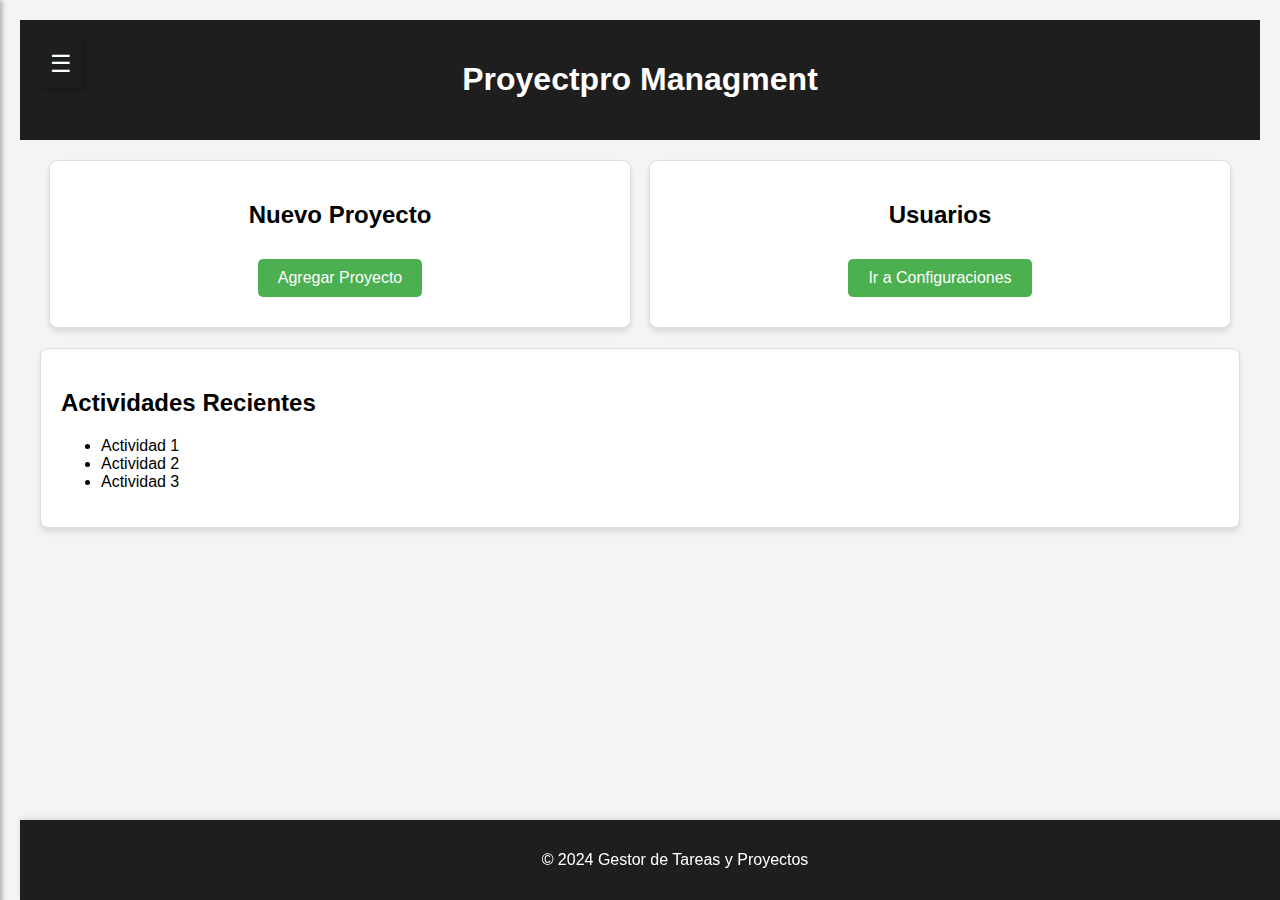
<file: Home/Home.html>
<!DOCTYPE html>
<html lang="es">
<head>
    <meta charset="UTF-8">
    <meta name="viewport" content="width=device-width, initial-scale=1.0">
    <title>Gestor de Tareas y Proyectos</title>
    <link rel="stylesheet" href="Homecss.css">
</head>
<body>
    <div class="sidebar" id="sidebar">
        <button class="close-btn" onclick="toggleSidebar()">&#9776;</button>
        <nav>
            <ul>
                <li><a href="#">Inicio</a></li>
                <li><a href='../Proyectos/Proyectos.html'>Proyectos</a></li>
                <li><a href="../Configuraciones/User/User.html">Usuarios</a></li>
            </ul>
        </nav>
    </div>
    <div class="main-content">
        <header>
            <button class="open-btn" onclick="toggleSidebar()">&#9776;</button>
            <h1>Proyectpro Managment</h1>
        </header>
        <main>
            <section class="options">
                <div class="option">
                    <h2>Nuevo Proyecto</h2>
                    <button onclick="window.location.href='../Proyectos/Proyectos.html'">Agregar Proyecto</button>
                </div>
                <div class="option">
                    <h2>Usuarios</h2>
                    <button onclick="window.location.href='../Configuraciones/User/User.html'">Ir a Configuraciones</button>
                </div>
            </section>
            <section class="recent-activities">
                <h2>Actividades Recientes</h2>
                <ul>
                    <li>Actividad 1</li>
                    <li>Actividad 2</li>
                    <li>Actividad 3</li>
                </ul>
            </section>
        </main>
        <footer>
            <p>&copy; 2024 Gestor de Tareas y Proyectos</p>
        </footer>
    </div>
    <script src="home.js"></script>
</body>
</html>
</file>
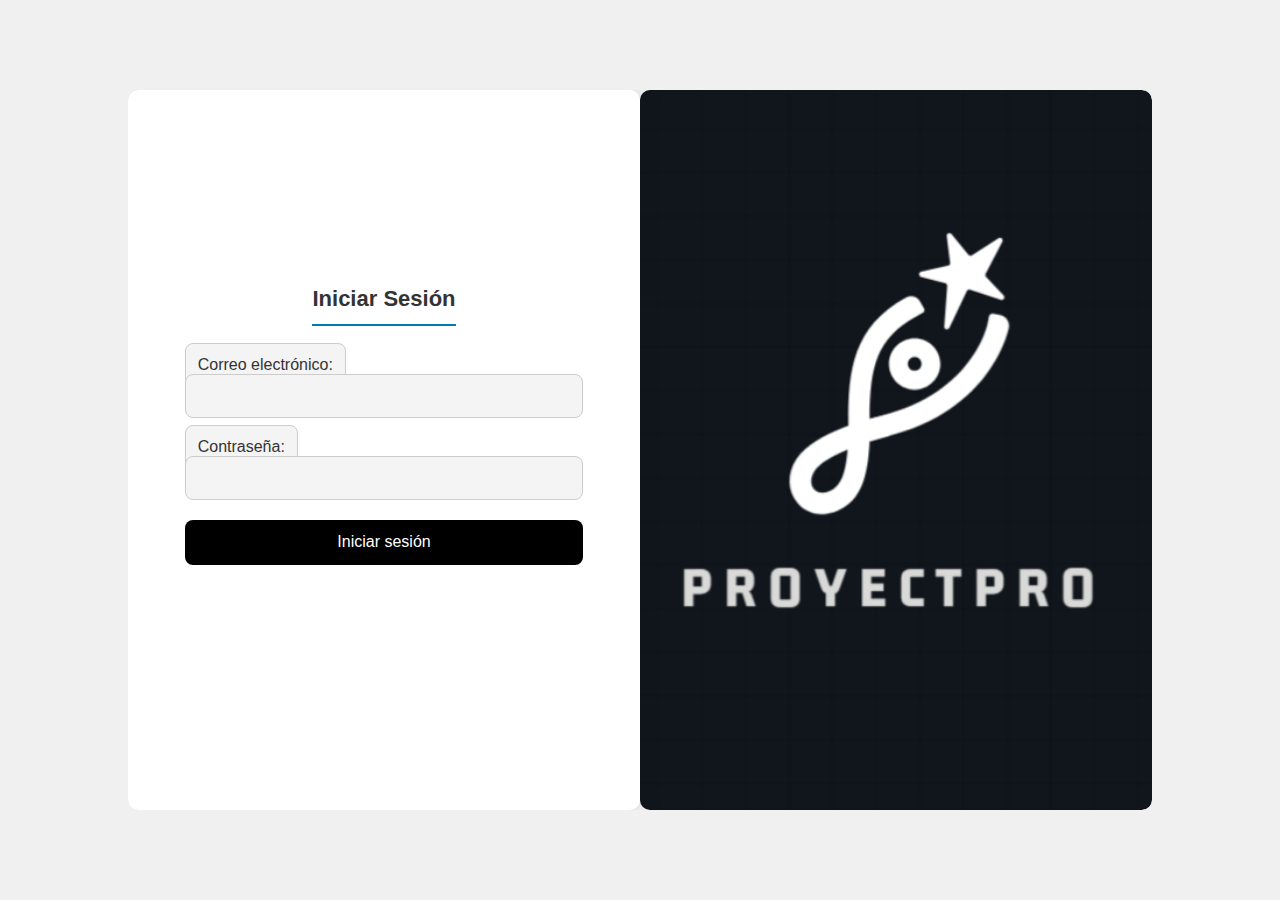
<file: Login/inicio.html>
<!DOCTYPE html>
<html lang="es">
<head>
    <meta charset="UTF-8">
    <meta name="viewport" content="width=device-width, initial-scale=1.0">
    <title>Login</title>
    <link rel="stylesheet" href="style.css"> <!-- Asegúrate de enlazar tu CSS aquí -->
    <script src="login.js" defer></script>
</head>
<body>
    <div class="container">
        <div class="form-login">
            <h5>Iniciar Sesión</h5>
            <form id="loginForm">
                <label for="email" class="controls">Correo electrónico:</label>
                <input type="email" id="email" name="email" class="controls" required>
                <br>
                <label for="password" class="controls">Contraseña:</label>
                <input type="password" id="password" name="password" class="controls" required>
                <br>
                <button type="submit" class="buttons">Iniciar sesión</button>
            </form>
            <p id="response"></p>
        </div>
        <div class="image-section"></div> <!-- Esta es la sección de la imagen -->
    </div>
</body>
</html>
</file>
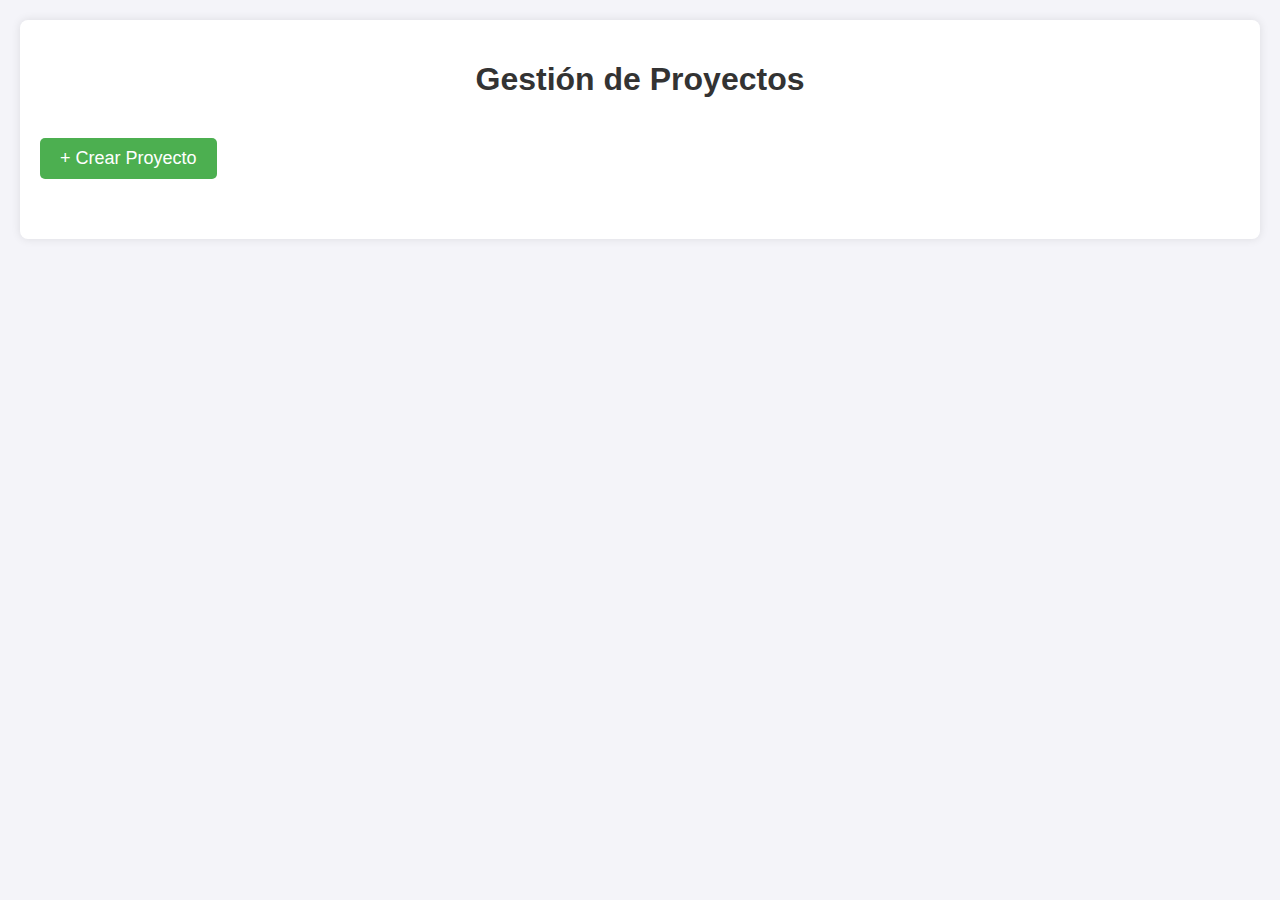
<file: Proyectos/Proyectos.html>
<!DOCTYPE html>
<html lang="es">

<head>
  <meta charset="UTF-8">
  <meta name="viewport" content="width=device-width, initial-scale=1.0">
  <title>Gestión de Proyectos</title>
  <link rel="stylesheet" href="Proyectos.css">
</head>

<body>
  <div class="container">
    <h1>Gestión de Proyectos</h1>

    <!-- Botón para crear un nuevo proyecto -->
    <button id="crearProyectoBtn" class="crear-proyecto-btn">+ Crear Proyecto</button>

    <!-- Formulario para crear un proyecto -->
    <div id="formularioCrearProyecto" class="formulario" style="display: none;">
      <h3>Crear Proyecto</h3>
      <form id="formProyecto">
        <label for="nombre">Nombre del Proyecto:</label>
        <input type="text" id="nombre" required>

        <label for="usuariosCrear">Usuarios del Proyecto:</label>
        <select id="usuariosCrear" multiple></select>
        
        <div class="form-buttons">
          <button type="submit">Crear</button>
          <button type="button" id="cancelarCrearProyecto">Cancelar</button>
        </div>
      </form>
    </div>

    <!-- Formulario para actualizar un proyecto -->
    <div id="formularioActualizarProyecto" class="formulario" style="display: none;">
      <h3>Actualizar Proyecto</h3>
      <form id="formActualizarProyecto">
        <input type="hidden" id="idProyecto">

        <label for="nombreActualizar">Nombre del Proyecto:</label>
        <input type="text" id="nombreActualizar" required>

        <label for="usuariosActualizar">Usuarios del Proyecto:</label>
        <select id="usuariosActualizar" multiple></select>

        <div class="form-buttons">
          <button type="submit">Actualizar</button>
          <button type="button" id="cancelarActualizarProyecto">Cancelar</button>
        </div>
      </form>
    </div>

    <!-- Lista de proyectos -->
    <div id="proyectosList" class="proyectos-list">
      <!-- Proyectos cargados dinámicamente -->
    </div>
  </div>

  <script src="Proyectos.js"></script>
</body>

</html>
</file>
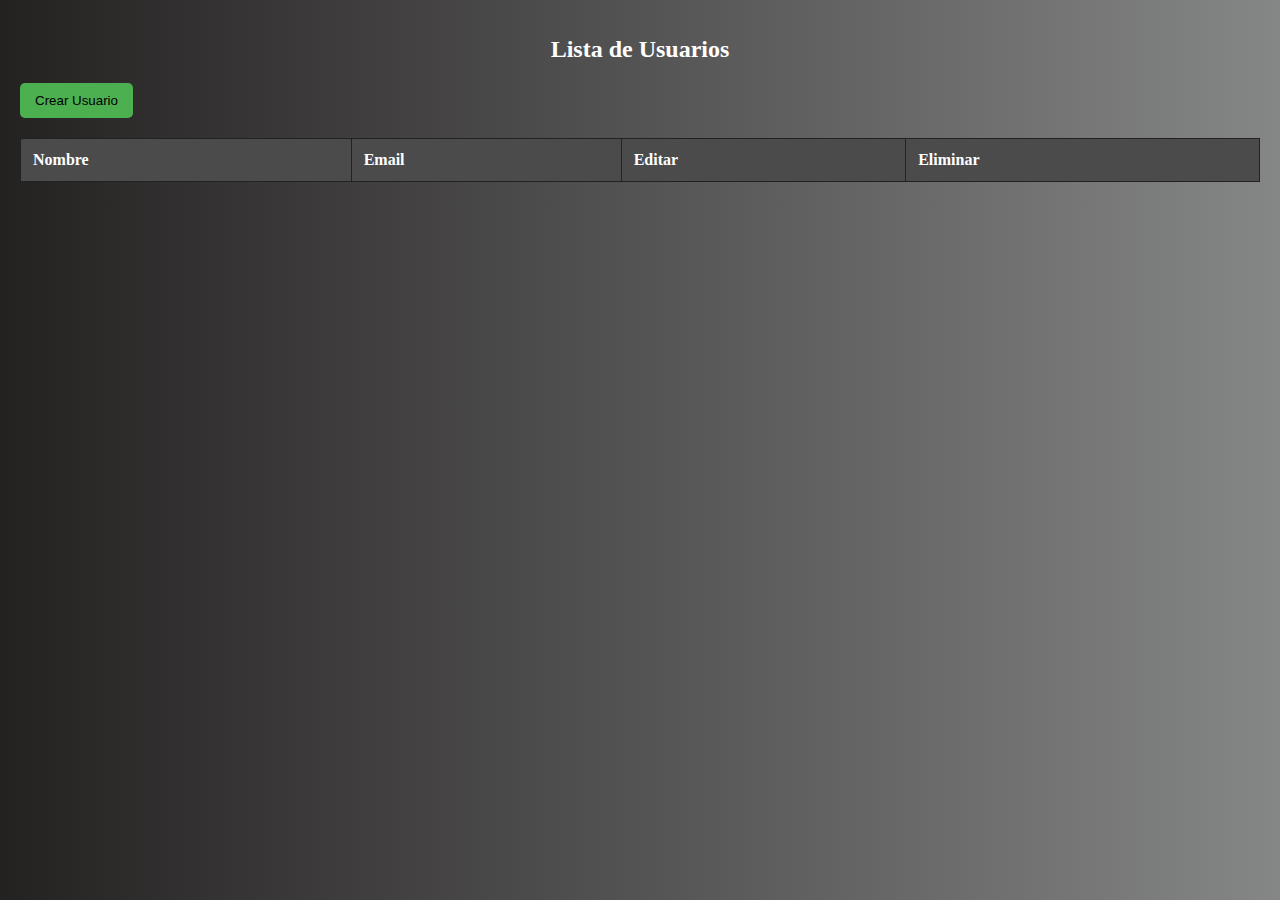
<file: Configuraciones/User/User.html>
<!DOCTYPE html>
<html lang="en">
<head>
    <meta charset="UTF-8">
    <meta name="viewport" content="width=device-width, initial-scale=1.0">
    <link href="Users.css" rel="stylesheet">
    <title>Users</title>
</head>
<body>
    <div class="header">
        <h1>Lista de Usuarios</h1>
    </div>

    <div>
        <button class="create-user-btn" onclick="crearUsuario()">Crear Usuario</button>
    </div>
    
    <div id="message-container"></div> <!-- Contenedor para mensajes -->

    <table id="users-table">
        <thead>
            <tr>
                <th>Nombre</th>
                <th>Email</th>
                <th>Editar</th>
                <th>Eliminar</th>
            </tr>
        </thead>
        <tbody id="users-table-body">
            <!-- Aquí se insertarán los usuarios -->
        </tbody>
    </table>

    <script src="users.js"></script>
</body>
</html>
</file>
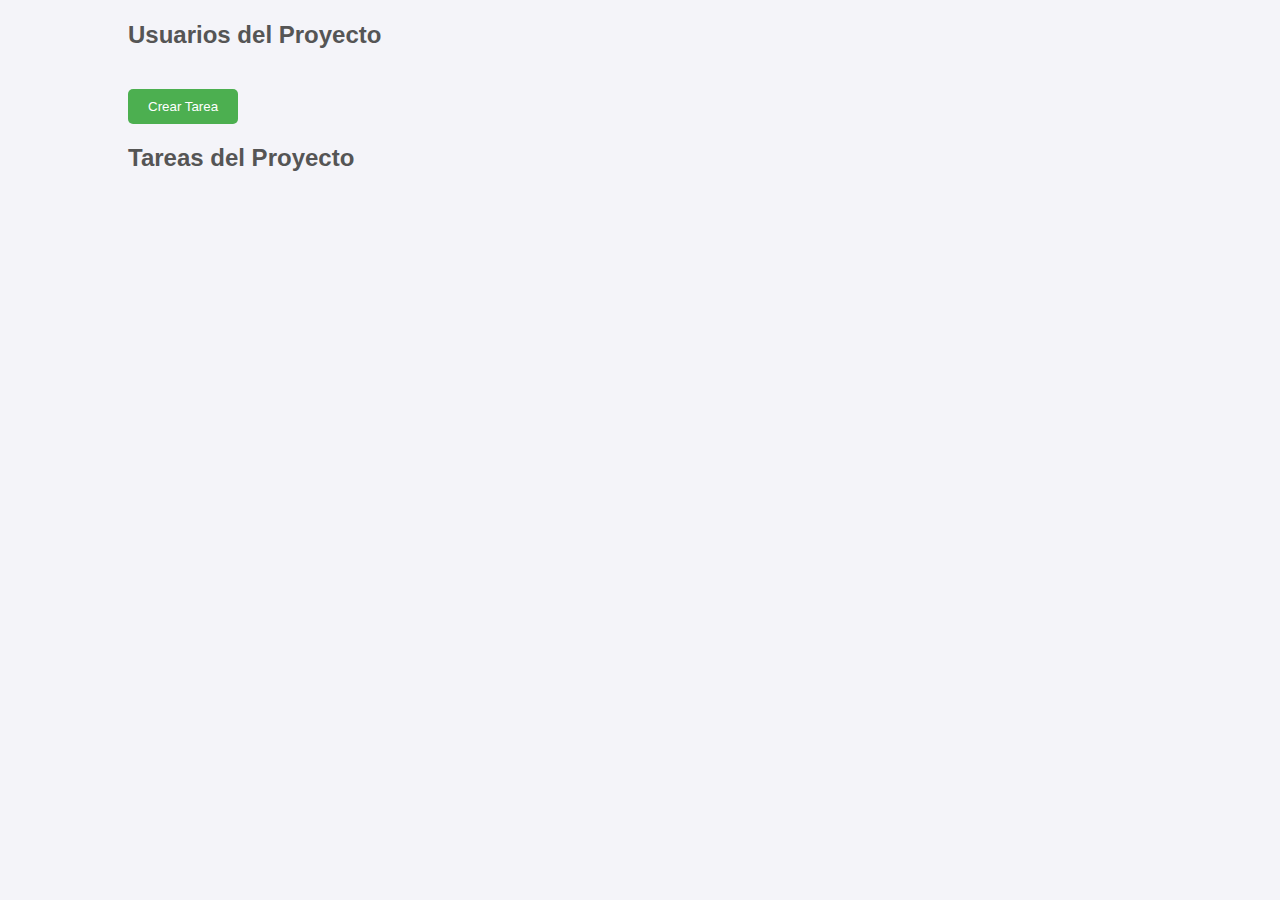
<file: Proyectos/DetallesProyecto/Tareas.html>
<!DOCTYPE html>
<html lang="es">
<head>
    <meta charset="UTF-8">
    <meta name="viewport" content="width=device-width, initial-scale=1.0">
    <title>Gestión de Proyecto</title>
    <link rel="stylesheet" href="Tareas.css">
</head>
<body>
    <div class="container">
        <h1><span id="nombreProyecto"></span></h1>

        <!-- Lista de Usuarios -->
        <section>
            <h2>Usuarios del Proyecto</h2>
            <ul id="usuariosList"></ul>
        </section>

        <!-- Botón para mostrar el formulario de tarea -->
        <button id="mostrarFormularioBtn">Crear Tarea</button>

        <!-- Formulario para Crear Tarea (oculto por defecto) -->
        <div id="formularioTarea" style="display:none;">
            <h2>Crear Nueva Tarea</h2>
            <form id="crearTareaForm">
                <label for="nombreTarea">Nombre:</label>
                <input type="text" id="nombreTarea" name="nombreTarea" required><br>

                <label for="descripcionTarea">Descripción:</label>
                <input type="text" id="descripcionTarea" name="descripcionTarea" required><br>

                <label for="fechaInicio">Fecha Inicio:</label>
                <input type="date" id="fechaInicio" name="fechaInicio" required><br>

                <label for="fechaFin">Fecha Fin:</label>
                <input type="date" id="fechaFin" name="fechaFin" required><br>

                <button type="submit">Crear Tarea</button>
                <button type="button" id="cancelarCrearTarea">Cancelar</button>
            </form>
        </div>

        <!-- Formulario para Actualizar Tarea (oculto por defecto) -->
        <div id="formularioActualizarTarea" style="display:none;">
            <h2>Actualizar Tarea</h2>
            <form id="actualizarTareaForm">
                <input type="hidden" id="tareaId" name="tareaId">
                
                <label for="nombreTareaActualizar">Nombre:</label>
                <input type="text" id="nombreTareaActualizar" name="nombreTarea" required><br>
        
                <label for="descripcionTareaActualizar">Descripción:</label>
                <input type="text" id="descripcionTareaActualizar" name="descripcionTarea" required><br>
        
                <label for="fechaInicioActualizar">Fecha Inicio:</label>
                <input type="date" id="fechaInicioActualizar" name="fechaInicio" required><br>
        
                <label for="fechaFinActualizar">Fecha Fin:</label>
                <input type="date" id="fechaFinActualizar" name="fechaFin" required><br>
        
                <label for="responsablesActualizar">Responsables:</label>
                <select id="responsablesActualizar" name="responsables" multiple></select>
        
                <label for="estadoActualizar">Estado:</label>
                <select id="estadoActualizar" required>
                    <option value="abierta">Abierta</option>
                    <option value="cerrada">Cerrada</option>
                    <option value="pendiente">Pendiente</option>
                </select>
        
                <button type="submit">Actualizar Tarea</button>
                <button type="button" id="cancelarActualizarTarea">Cancelar</button>
            </form>
        </div>

        <!-- Lista de Tareas -->
        <section>
            <h2>Tareas del Proyecto</h2>
            <ul id="tareasList"></ul>
        </section>
    </div>

    <script src="Tareas.js"></script>
</body>
</html>
</file>
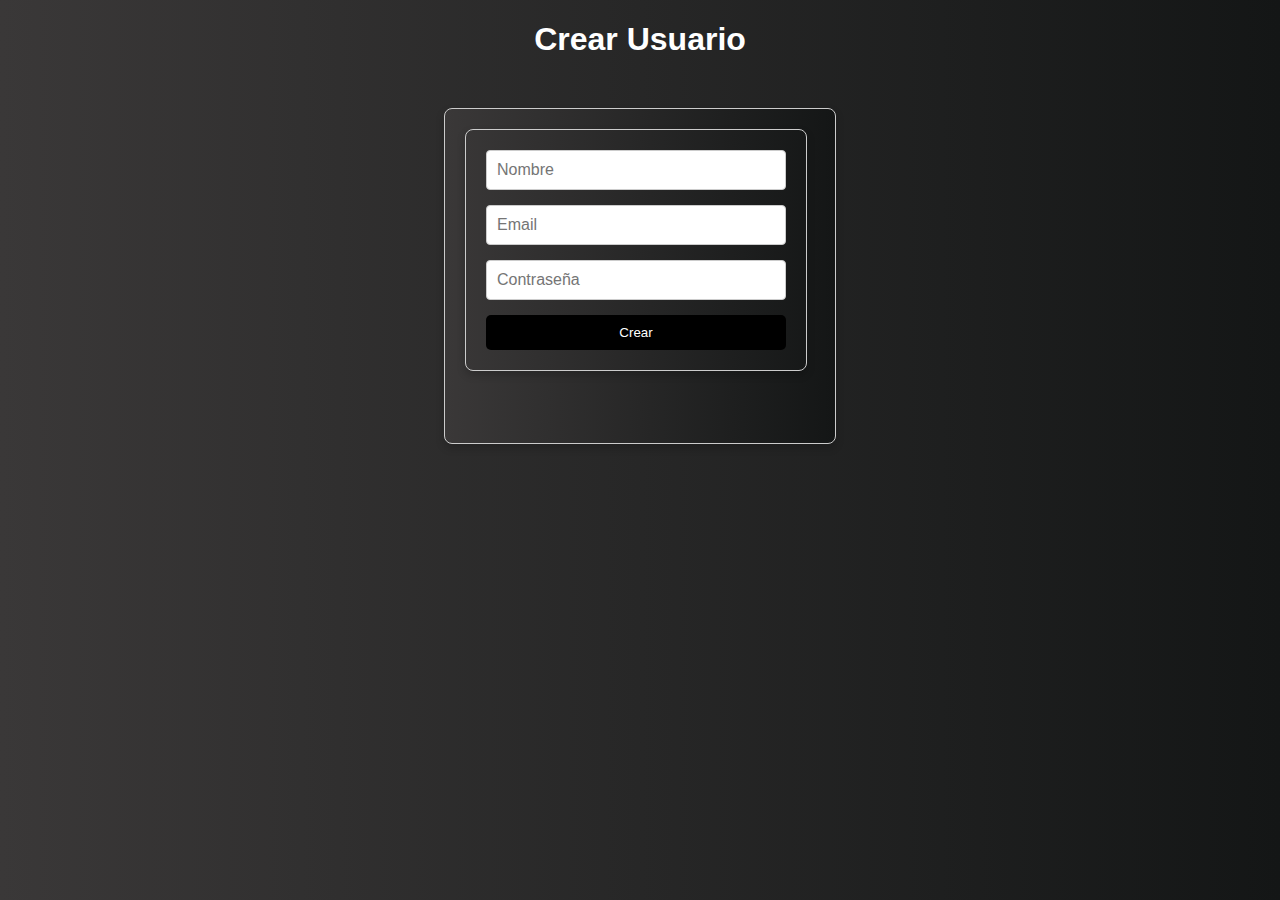
<file: Configuraciones/User/Createuser/createUser.html>
<!DOCTYPE html>
<html lang="en">
<head>
    <meta charset="UTF-8">
    <meta name="viewport" content="width=device-width, initial-scale=1.0">
    <title>Creacion Usuario</title>
    <link rel="stylesheet" href="createUser.css">
    <script src="createUser.js"></script>
</head>
<body>
    <h1>Crear Usuario</h1>
    <div class="Form-create-users">
        <form id="Create-user" method="post">
            <input type="text" id="Name" placeholder="Nombre" required>
            <input type="email" id="Email" placeholder="Email" required>
            <input type="password" id="Password" placeholder="Contraseña" required>
        </select>
            <button type="submit">Crear</button>
            
        </form>
        <p id="response"></p>
</div>
</body>
</html>
</file>
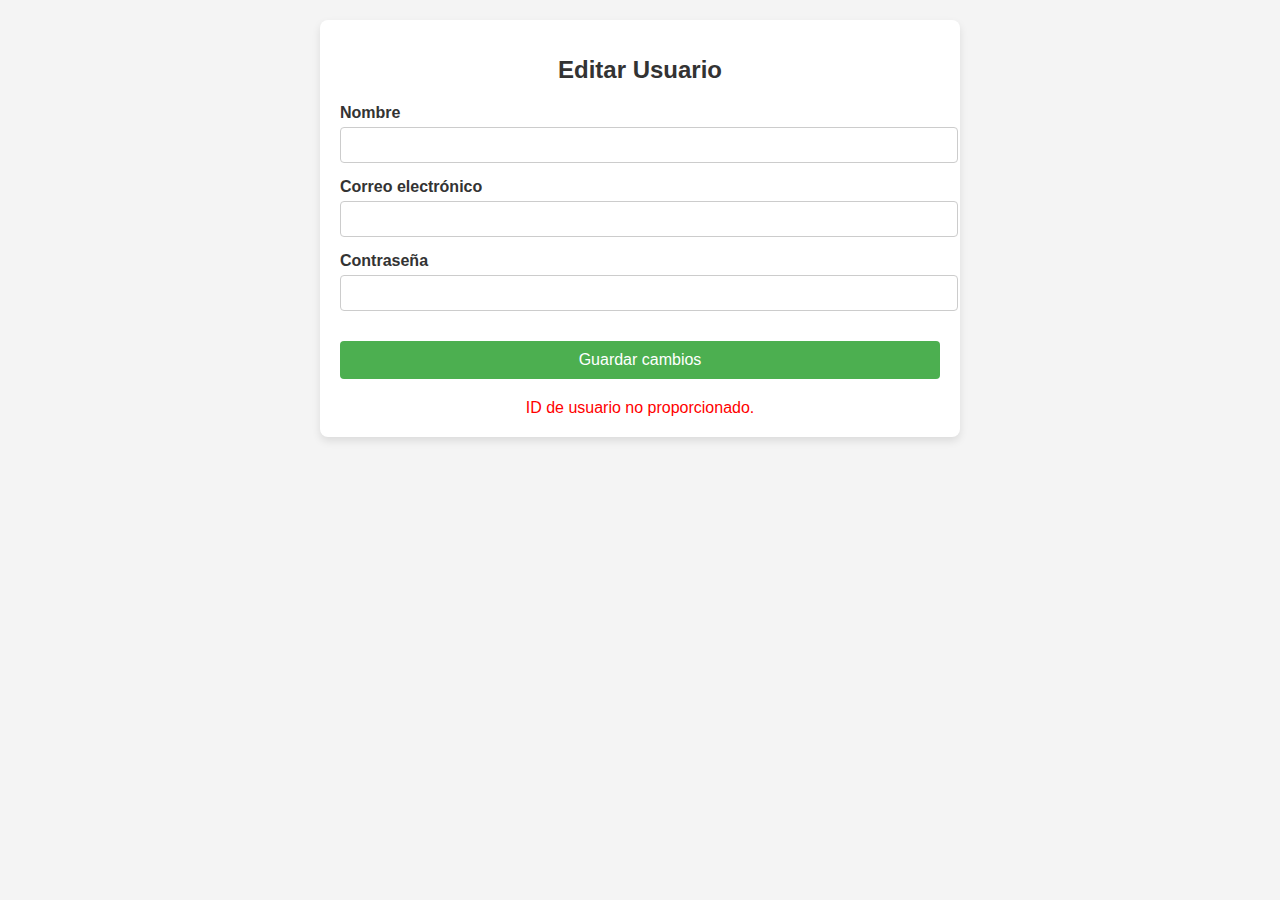
<file: Configuraciones/User/editar/editar.html>
<!DOCTYPE html>
<html lang="es">
<head>
    <meta charset="UTF-8">
    <meta name="viewport" content="width=device-width, initial-scale=1.0">
    <title>Editar Usuario</title>
    <link href="editar.css" rel="stylesheet"> <!-- Vincula el archivo CSS -->
</head>
<body>
    <div class="container">
        <div class="header">
            <h1>Editar Usuario</h1>
        </div>

        <form id="edit-user-form">
            <div class="form-group">
                <label for="name">Nombre</label>
                <input type="text" id="name" name="name" required>
            </div>

            <div class="form-group">
                <label for="email">Correo electrónico</label>
                <input type="email" id="email" name="email" required>
            </div>

            <div class="form-group">
                <label for="password">Contraseña</label>
                <input type="password" id="password" name="password" required>
            </div>

            <button type="submit">Guardar cambios</button>
        </form>

        <div id="message-container"></div> <!-- Contenedor para mensajes -->

    </div>

    <script src="editar.js"></script> <!-- Vincula el archivo JS -->
</body>
</html>
</file>
<file: Home/Homecss.css>
/* CSS */

body {
    font-family: 'Arial', sans-serif;
    margin: 0;
    padding: 0;
    background-color: #f4f4f4;
    overflow-x: hidden;
}

h1 {
    text-align: center;
}

.sidebar {
    height: 100%;
    width: 250px;
    position: fixed;
    top: 0;
    left: -250px; /* Oculto por defecto */
    background-color: #1e1e1e;
    color: white;
    transition: transform 0.3s ease;
    padding-top: 20px;
    box-shadow: 2px 0 5px rgba(0, 0, 0, 0.3);
    overflow-y: auto;
    z-index: 1000;
}

.sidebar.active {
    left: 0; /* Muestra la barra lateral cuando tenga la clase active */
}

.sidebar .close-btn {
    font-size: 24px;
    background: none;
    border: none;
    color: white;
    cursor: pointer;
    position: absolute;
    top: 20px;
    right: 20px;
}

.sidebar nav {
    margin-top: 60px; /* Para que no se sobreponga al botón de cerrar */
}

.sidebar nav ul {
    list-style: none;
    padding: 0;
    margin: 0;
}

.sidebar nav ul li {
    border-bottom: 1px solid #333;
}

.sidebar nav ul li a {
    display: block;
    padding: 15px 20px;
    color: white;
    text-decoration: none;
    font-size: 18px;
}

.sidebar nav ul li a:hover {
    background-color: #575757;
}

.main-content {
    margin-left: 0; /* Sin margen por defecto */
    transition: margin-left 0.3s ease;
    padding: 20px;
}

.main-content.sidebar-active {
    margin-left: 250px; /* Mueve el contenido hacia la derecha cuando el sidebar está activo */
}

header {
    background-color: #1e1e1e;
    color: white;
    padding: 20px;
    position: relative;
}

.open-btn {
    font-size: 24px;
    background: #1e1e1e;
    border: none;
    color: white;
    cursor: pointer;
    position: absolute;
    top: 20px;
    left: 20px;
    padding: 10px;
    border-radius: 5px;
    box-shadow: 2px 2px 5px rgba(0, 0, 0, 0.3);
    z-index: 1000;
}

main {
    padding: 20px;
}

.options {
    display: flex;
    justify-content: space-around;
    margin-bottom: 20px;
}

.option {
    background-color: #ffffff;
    border: 1px solid #ddd;
    border-radius: 8px;
    padding: 20px;
    text-align: center;
    width: 45%;
    box-shadow: 0 4px 6px rgba(0, 0, 0, 0.1);
}

.option button {
    background-color: #4CAF50;
    border: none;
    color: white;
    padding: 10px 20px;
    text-align: center;
    text-decoration: none;
    display: inline-block;
    font-size: 16px;
    margin: 10px 2px;
    cursor: pointer;
    border-radius: 5px;
}

.recent-activities {
    background-color: #ffffff;
    border: 1px solid #ddd;
    border-radius: 8px;
    padding: 20px;
    box-shadow: 0 4px 6px rgba(0, 0, 0, 0.1);
}

footer {
    background-color: #1e1e1e;
    color: white;
    text-align: center;
    padding: 15px;
    position: fixed;
    width: 100%;
    bottom: 0;
    box-shadow: 0 -2px 5px rgba(0, 0, 0, 0.1);
}
</file>
<file: Proyectos/Proyectos.css>
/* --- Estilos Generales --- */
body {
  font-family: Arial, sans-serif;
  background-color: #f4f4f9;
  padding: 20px;
  margin: 0;
}
/* Estilo para los enlaces de proyectos */
.proyecto-enlace {
  color: #000000; /* Color original del enlace */
  text-decoration: none; /* Quitar subrayado */
}

/* Estilo para los enlaces visitados */
.proyecto-enlace:visited {
  color: #000000; /* Mantener el mismo color (puedes cambiarlo si prefieres otro) */
  text-decoration: none; /* Quitar la línea debajo */
}

.container {
  max-width: 1200px;
  margin: 0 auto;
  padding: 20px;
  background-color: #fff;
  border-radius: 8px;
  box-shadow: 0 0 10px rgba(0, 0, 0, 0.1);
}

h1 {
  text-align: center;
  color: #333;
  margin-bottom: 20px;
}

/* Botones */
button {
  padding: 10px 20px;
  background-color: #4CAF50;
  color: white;
  border: none;
  border-radius: 5px;
  cursor: pointer;
  font-size: 16px;
  margin: 20px 0;
}

button:hover {
  background-color: #45a049;
}

button:disabled {
  background-color: #cccccc;
  cursor: not-allowed;
}

/* Formularios */
.formulario {
  display: none;
  margin-top: 20px;
  padding: 20px;
  background-color: #fff;
  border-radius: 8px;
  box-shadow: 0 0 10px rgba(0, 0, 0, 0.1);
}

form {
  display: flex;
  flex-direction: column;
}

form input,
form textarea,
form select {
  margin-bottom: 15px;
  padding: 10px;
  border: 1px solid #ccc;
  border-radius: 5px;
  font-size: 16px;
}

form textarea {
  resize: vertical;
  min-height: 80px;
}

form button {
  background-color: #007bff;
  color: white;
  border: none;
  border-radius: 5px;
  padding: 10px;
  cursor: pointer;
}

form button[type="button"] {
  background-color: #f44336;
  color: white;
}

form button:hover {
  opacity: 0.9;
}

/* Estilo para la lista de proyectos */
.proyectos-list {
  margin-top: 20px;
}

.proyectos-grid {
  display: grid;
  grid-template-columns: repeat(auto-fill, minmax(300px, 1fr));
  gap: 15px;
}

.proyecto-card {
  background-color: #fff;
  padding: 20px;
  border-radius: 8px;
  box-shadow: 0 0 10px rgba(0, 0, 0, 0.1);
  display: flex;
  flex-direction: column;
  justify-content: space-between;
}

.proyecto-name {
  font-size: 18px;
  font-weight: bold;
  margin-bottom: 10px;
  color: #333;
}

.proyecto-description {
  font-size: 14px;
  margin-bottom: 15px;
  color: #666;
}

/* Estilos para el campo de usuarios */
label[for="Usuarios"],
label[for="usuariosActualizar"] {
  font-size: 16px;
  color: #333;
  margin-bottom: 8px;
  display: block;
}

#Usuarios,
#usuariosActualizar {
  width: 100%;
  padding: 10px;
  border: 1px solid #ccc;
  border-radius: 5px;
  font-size: 16px;
  background-color: #fff;
  box-sizing: border-box;
  min-height: 120px; /* Altura mínima para mostrar varias opciones */
  resize: vertical; /* Permite redimensionar el campo verticalmente */
}

/* Estilo de las opciones dentro del select */
#Usuarios option,
#usuariosActualizar option {
  padding: 5px;
  font-size: 16px;
}

#Usuarios:focus,
#usuariosActualizar:focus {
  border-color: #007bff;
  outline: none;
}

/* Estilo para los botones de crear y cancelar */
.crear-proyecto-btn {
  background-color: #4CAF50;
  font-size: 18px;
}

.crear-proyecto-btn:hover {
  background-color: #45a049;
}

button[type="button"] {
  background-color: #f44336;
}

button[type="button"]:hover {
  background-color: #d32f2f;
}

/* Estilo para los botones de Proyecto (Editar y Eliminar) */
.proyecto-buttons {
  display: flex;
  justify-content: space-between;
}


/* Estilos para los botones dentro de los formularios */
.form-buttons {
  display: flex;
  justify-content: space-between;
  margin-top: 15px;
}

.form-buttons button {
  padding: 10px 20px;
  border-radius: 5px;
  font-size: 16px;
  cursor: pointer;
}

.form-buttons button[type="submit"] {
  background-color: #4CAF50;
  color: white;
}

.form-buttons button[type="button"] {
  background-color: #f44336;
  color: white;
}

.form-buttons button:hover {
  opacity: 0.9;
}

.form-buttons button[type="submit"]:hover {
  background-color: #45a049;
}

.form-buttons button[type="button"]:hover {
  background-color: #d32f2f;
}

.proyecto-buttons button {
  padding: 8px 12px;
  font-size: 14px;
  border-radius: 5px;
  cursor: pointer;
  border: none;
}

.proyecto-buttons .editar {
  background-color: #007bff;
  color: white;
}

.proyecto-buttons .editar:hover {
  background-color: #0056b3;
}

.proyecto-buttons .eliminar {
  background-color: #f44336;
  color: white;
}

.proyecto-buttons .eliminar:hover {
  background-color: #d32f2f;
}
</file>
<file: Configuraciones/User/Users.css>
body {
    font-family:"OpenSans";
    margin: 0;
    padding: 20px;
    background: linear-gradient(to right, #242121, #858686); /* Degradado de izquierda a derecha */
}

.header {
    display: flexbox;
    justify-content: space-between;
    align-items: center;
    margin-bottom: 20px;
}

h1 {
    font-size: 24px;
    color: #ffffff;
    text-align: center;
}

.create-user-btn {
    background-color: #4CAF50;
    color: rgb(0, 0, 0);
    padding: 10px 15px;
    border: none;
    border-radius: 5px;
    cursor: pointer;
}

.create-user-btn:hover {
    background-color: #53ff5b;
    color: #000000;
}

table {
    width: 100%;
    border-collapse: collapse ;
    margin-top: 20px;
}

table, th, td {
    border: 1px solid #222222;
    
}

th, td {
    padding: 12px;
    text-align: left;
}

td{
    color: white;
}

th {
    background-color: #4b4b4b;
    color: #fffefe;
    border-radius: 1%;
}


.user-card button {
    margin-top: 10px;
    background-color: #007bff;
    color: white;
    border: none;
    padding: 10px;
    border-radius: 5px;
    cursor: pointer;
    transition: background-color 0.3s;
}

.user-card button:hover {
    background-color: #0056b3;
    color: #000000;

}


th .Editar{
    cursor: pointer;
}

th .Eliminar{
    cursor: pointer;
}
</file>
<file: Proyectos/DetallesProyecto/Tareas.css>
body {
    font-family: Arial, sans-serif;
    background-color: #f4f4f9;
    margin: 0;
    padding: 0;
}

.container {
    width: 80%;
    margin: 20px auto;
}


/* Estilos para el contenedor de tareas */
#tareasList {
    list-style-type: none; /* Elimina los puntos de la lista */
    padding: 0;
    margin: 20px;
}

#tareasList li {
    background-color: #f4f4f9; /* Color de fondo suave */
    border-radius: 8px; /* Bordes redondeados */
    margin-bottom: 15px; /* Espacio entre las tareas */
    padding: 20px; /* Espacio interno */
    box-shadow: 0 2px 10px rgba(0, 0, 0, 0.1); /* Sombra suave */
    transition: transform 0.3s ease-in-out; /* Efecto de transición para hover */
}

/* Efecto al pasar el ratón sobre cada tarea */
#tareasList li:hover {
    transform: translateY(-5px); /* Mueve la tarea hacia arriba */
    box-shadow: 0 4px 15px rgba(0, 0, 0, 0.2); /* Aumenta la sombra */
}

/* Estilos para el nombre de la tarea */
#tareasList li strong {
    font-size: 1.2em; /* Aumenta el tamaño del texto */
    color: #4CAF50; /* Color verde para el nombre */
    display: block; /* Hace que el nombre ocupe toda la línea */
    margin-bottom: 10px; /* Espacio debajo del nombre */
}

/* Estilos para la descripción de la tarea */
#tareasList li p {
    font-size: 1em;
    color: #555555; /* Color gris para el texto */
    margin: 5px 0;
}

/* Estilo para las fechas */
#tareasList li .fechas {
    font-size: 0.9em;
    color: #888888; /* Color gris claro para las fechas */
}

/* Estilo para el estado de la tarea */
#tareasList li .estado {
    font-size: 1em;
    font-weight: bold;
    color: #FF5722; /* Color anaranjado para el estado */
    margin-top: 10px;
}





h1 {
    text-align: center;
    color: #333;
}

h2 {
    color: #555;
}

#usuariosList, #tareasList {
    list-style-type: none;
    padding: 0;
}

#usuariosList li, #tareasList li {
    background-color: #fff;
    padding: 10px;
    margin-bottom: 8px;
    border-radius: 5px;
    box-shadow: 0 2px 4px rgba(0, 0, 0, 0.1);
}

button {
    padding: 10px 20px;
    background-color: #4CAF50;
    color: white;
    border: none;
    border-radius: 5px;
    cursor: pointer;
    margin-top: 20px;
}

button:hover {
    background-color: #45a049;
}

#formularioTarea {
    margin-top: 30px;
    background-color: #fff;
    padding: 20px;
    border-radius: 5px;
    box-shadow: 0 2px 4px rgba(0, 0, 0, 0.1);
}



/* Estilo para el formulario de actualización */
#formularioActualizarTarea {
    margin-top: 30px;
    background-color: #f9f9f9;
    padding: 20px;
    border-radius: 5px;
    box-shadow: 0 2px 4px rgba(0, 0, 0, 0.1);
    max-width: 600px;
    margin: 20px auto;
}

#formularioActualizarTarea h2 {
    text-align: center;
    margin-bottom: 20px;
}

#formularioActualizarTarea label {
    font-weight: bold;
    margin-bottom: 5px;
    display: block;
}

#formularioActualizarTarea input,
#formularioActualizarTarea textarea,
#formularioActualizarTarea select {
    width: 100%;
    padding: 10px;
    margin-bottom: 15px;
    border: 1px solid #ccc;
    border-radius: 5px;
}

#formularioActualizarTarea button {
    padding: 10px 20px;
    background-color: #007BFF;
    color: white;
    border: none;
    border-radius: 5px;
    cursor: pointer;
    margin-right: 10px;
}

#formularioActualizarTarea button:hover {
    background-color: #0056b3;
}

#formularioActualizarTarea button[type="button"] {
    background-color: #6c757d;
}

#formularioActualizarTarea button[type="button"]:hover {
    background-color: #5a6268;
}


form {
    display: flex;
    flex-direction: column;
}

form input, form select {
    margin-bottom: 10px;
    padding: 8px;
    border-radius: 5px;
    border: 1px solid #ccc;
}

form button {
    background-color: #007bff;
}

#cancelarCrearTarea
{
    background-color: red;
}

form button:hover {
    background-color: #0056b3;
}
</file>
<file: Configuraciones/User/Createuser/createUser.css>
body {
    font-family: Arial, sans-serif;
    background: linear-gradient(to right, #3a3838, #141616); /* Degradado de izquierda a derecha */
}

h1 {
    text-align: center;
    color: #ffffff;
}

.Form-create-users {
    display: flex;
    flex-direction: column;
    padding: 20px;
    border: 1px solid #ccc;
    border-radius: 8px;
    box-shadow: 0 4px 8px rgba(0, 0, 0, 0.2);
    width: 350px; /* Ancho de la ventana emergente */
    margin: 50px auto; /* Centrado vertical y horizontal */
    background: linear-gradient(to right, #3a3838, #141616); /* Degradado de izquierda a derecha */
}

select {
    padding: 8px; /* Disminuir el padding para reducir el tamaño interno */
    border: 1px solid #ccc; /* Borde gris claro */
    border-radius: 4px; /* Bordes redondeados */
    margin: 7px 0 15px 0; /* Espaciado entre campos */
    background-color: #ffffff; /* Fondo blanco */
    color: #333; /* Color del texto */
    font-size: 14px; /* Disminuir el tamaño de fuente para que sea más pequeño */
    cursor: pointer; /* Cambiar el cursor al pasar sobre el select */
    height: auto; /* Ajustar la altura automáticamente */
}

/* Estilo para cuando el select está enfocado */
select:focus {
    border-color: #1b1919; /* Color del borde al enfocar */
    outline: none; /* Eliminar el contorno por defecto */
    box-shadow: 0 0 5px rgba(27, 25, 25, 0.5); /* Sombra sutil al enfocar */
}

/* Opcional: Estilo para las opciones dentro del select */
option {
    padding: 5px; /* Espaciado interno para opciones */
    background-color: #ffffff; /* Fondo blanco */
    color: #333; /* Color del texto */
}

/* Cambiar el fondo de las opciones al pasar el mouse */
option:hover {
    background-color: #f0f0f0; /* Fondo gris claro */
}

.Form-create-users p {
    height: 25px;
    text-align: center;
    margin-top: 10px; /* Espacio superior para separar del formulario */
    font-size: 14px; /* Tamaño de fuente del mensaje */
    color: #ffffff;
    font-size: 17px;
}

#Create-user {
    display: flex;
    flex-direction: column;
    padding: 20px;
    border: 1px solid #ccc;
    border-radius: 8px;
    box-shadow: 0 4px 8px rgba(0, 0, 0, 0.2);
    width: 300px; /* Ancho de la ventana emergente */
}

label {
    margin-bottom: 5px;
    width: 80%;
}

input[type="text"],
input[type="email"],
input[type="password"] { /* Asegúrate de que el selector sea correcto aquí */
    padding: 10px;
    border: 1px solid #ccc;
    border-radius: 4px;
    margin-bottom: 15px; /* Espaciado entre campos */
    font-size: 16px; /* Tamaño de fuente mayor para mejor legibilidad */
    height: auto; /* Ajustar la altura automáticamente */
}

input[type="text"]:focus,
input[type="email"]:focus,
input[type="password"]:focus {
    border-color: #1b1919; /* Color del borde al enfocar */
}

button {
    padding: 10px;
    background-color: #000000; /* Color de fondo del botón */
    color: white;
    border: none;
    border-radius: 5px;
    cursor: pointer;
}

button:hover {
    background-color: #ffffff; /* Color al pasar el mouse */
    color: #000000;
}
</file>
<file: Configuraciones/User/editar/editar.css>
/* Estilos generales */
body {
    font-family: Arial, sans-serif;
    margin: 0;
    padding: 0;
    background-color: #f4f4f4;
}

.container {
    width: 100%;
    max-width: 600px;
    margin: 20px auto;
    background-color: white;
    padding: 20px;
    border-radius: 8px;
    box-shadow: 0 4px 8px rgba(0, 0, 0, 0.1);
}

.header {
    text-align: center;
    margin-bottom: 20px;
}

h1 {
    font-size: 24px;
    color: #333;
}

.form-group {
    margin-bottom: 15px;
}

label {
    display: block;
    font-weight: bold;
    color: #333;
}

input {
    width: 100%;
    padding: 8px;
    font-size: 16px;
    margin-top: 5px;
    border: 1px solid #ccc;
    border-radius: 4px;
}

button {
    width: 100%;
    padding: 10px;
    background-color: #4CAF50;
    color: white;
    font-size: 16px;
    border: none;
    border-radius: 4px;
    cursor: pointer;
    margin-top: 15px;
}

button:hover {
    background-color: #45a049;
}

#message-container {
    margin-top: 20px;
    text-align: center;
    color: #ff0000;
}
</file>
<file: Login/style.css>
/* Reseteo de márgenes y rellenos para todos los elementos */
* {
  margin: 0;
  padding: 0;
  box-sizing: border-box;
}

/* Estilo general del cuerpo de la página */
body {
  font-family: Arial, sans-serif;
  display: flex;
  justify-content: center;
  align-items: center;
  height: 100vh;
  background-color: #f0f0f0;
  margin: 0;
}

/* Contenedor principal que tendrá dos secciones */
.container {
  display: flex;
  width: 80%;
  height: 80vh;
  max-width: 1200px;
  border-radius: 10px;
  overflow: hidden;
}

/* Estilo de la sección izquierda donde estará el formulario */
.form-login {
  width: 50%; /* Se ocupa la mitad del contenedor */
  background-color: white;
  padding: 40px;
  box-shadow: 0px 0px 20px rgba(0, 0, 0, 0.1);
  border-radius: 10px;
  display: flex;
  flex-direction: column;
  justify-content: center;
  align-items: center;
  z-index: 1;
}

.form-login h5 {
  margin: 0;
  text-align: center;
  height: 40px;
  margin-bottom: 30px;
  border-bottom: 2px solid #017bab;
  font-size: 22px;
  color: #333;
}

/* Estilo para los campos de entrada */
.controls {
  width: 100%;
  padding: 12px;
  margin-bottom: 20px;
  background-color: #f4f4f4;
  border: 1px solid #ccc;
  border-radius: 8px;
  font-size: 16px;
  font-weight: normal;
  color: #333;
  transition: all 0.3s ease;
}

.controls:focus {
  border-color: #017bab;
  background-color: #e8f4f8;
  outline: none;
}

/* Estilo del botón de envío */
.buttons {
  width: 100%;
  height: 45px;
  background: #000000;
  border: none;
  color: white;
  border-radius: 8px;
  cursor: pointer;
  font-size: 16px;
  transition: background-color 0.3s ease;
}

.buttons:hover {
  background-color: grey;
}

/* Estilo del mensaje de respuesta */
.form-login p {
  height: 40px;
  text-align: center;
  margin-top: 10px;
  font-size: 14px;
  color: #333;
}

/* Estilo para los enlaces dentro del formulario */
.form-login a {
  color: #017bab;
  text-decoration: none;
  font-size: 14px;
}

.form-login a:hover {
  text-decoration: underline;
}

/* Estilo de la sección derecha (imagen) */
.image-section {
  width: 50%; /* Se ocupa la otra mitad del contenedor */
  background-image: url("LoginPro.png");
  background-size: cover; /* Asegura que la imagen cubra todo el fondo */
  background-position: center center; /* Centra la imagen de fondo */
  background-repeat: no-repeat; /* Evita que la imagen se repita si no cubre el área */
  border-radius: 10px;
  transition: background-size 0.3s ease;
}

@media (max-width: 768px) {
  .container {
    flex-direction: column; /* Apilar las secciones en dispositivos pequeños */
    height: auto;
  }

  .form-login {
    width: 100%; /* Ocupa todo el ancho en pantallas pequeñas */
    padding: 30px;
  }

  .image-section {
    width: 100%; /* Ocupa todo el ancho en pantallas pequeñas */
    height: 300px; /* Ajusta la altura en pantallas pequeñas */
    background-attachment: scroll; /* No fija la imagen en pantallas pequeñas */
    background-size: cover; /* Asegura que la imagen cubra el contenedor */
    background-position: center center; /* Centra la imagen */
  }
}
</file>
